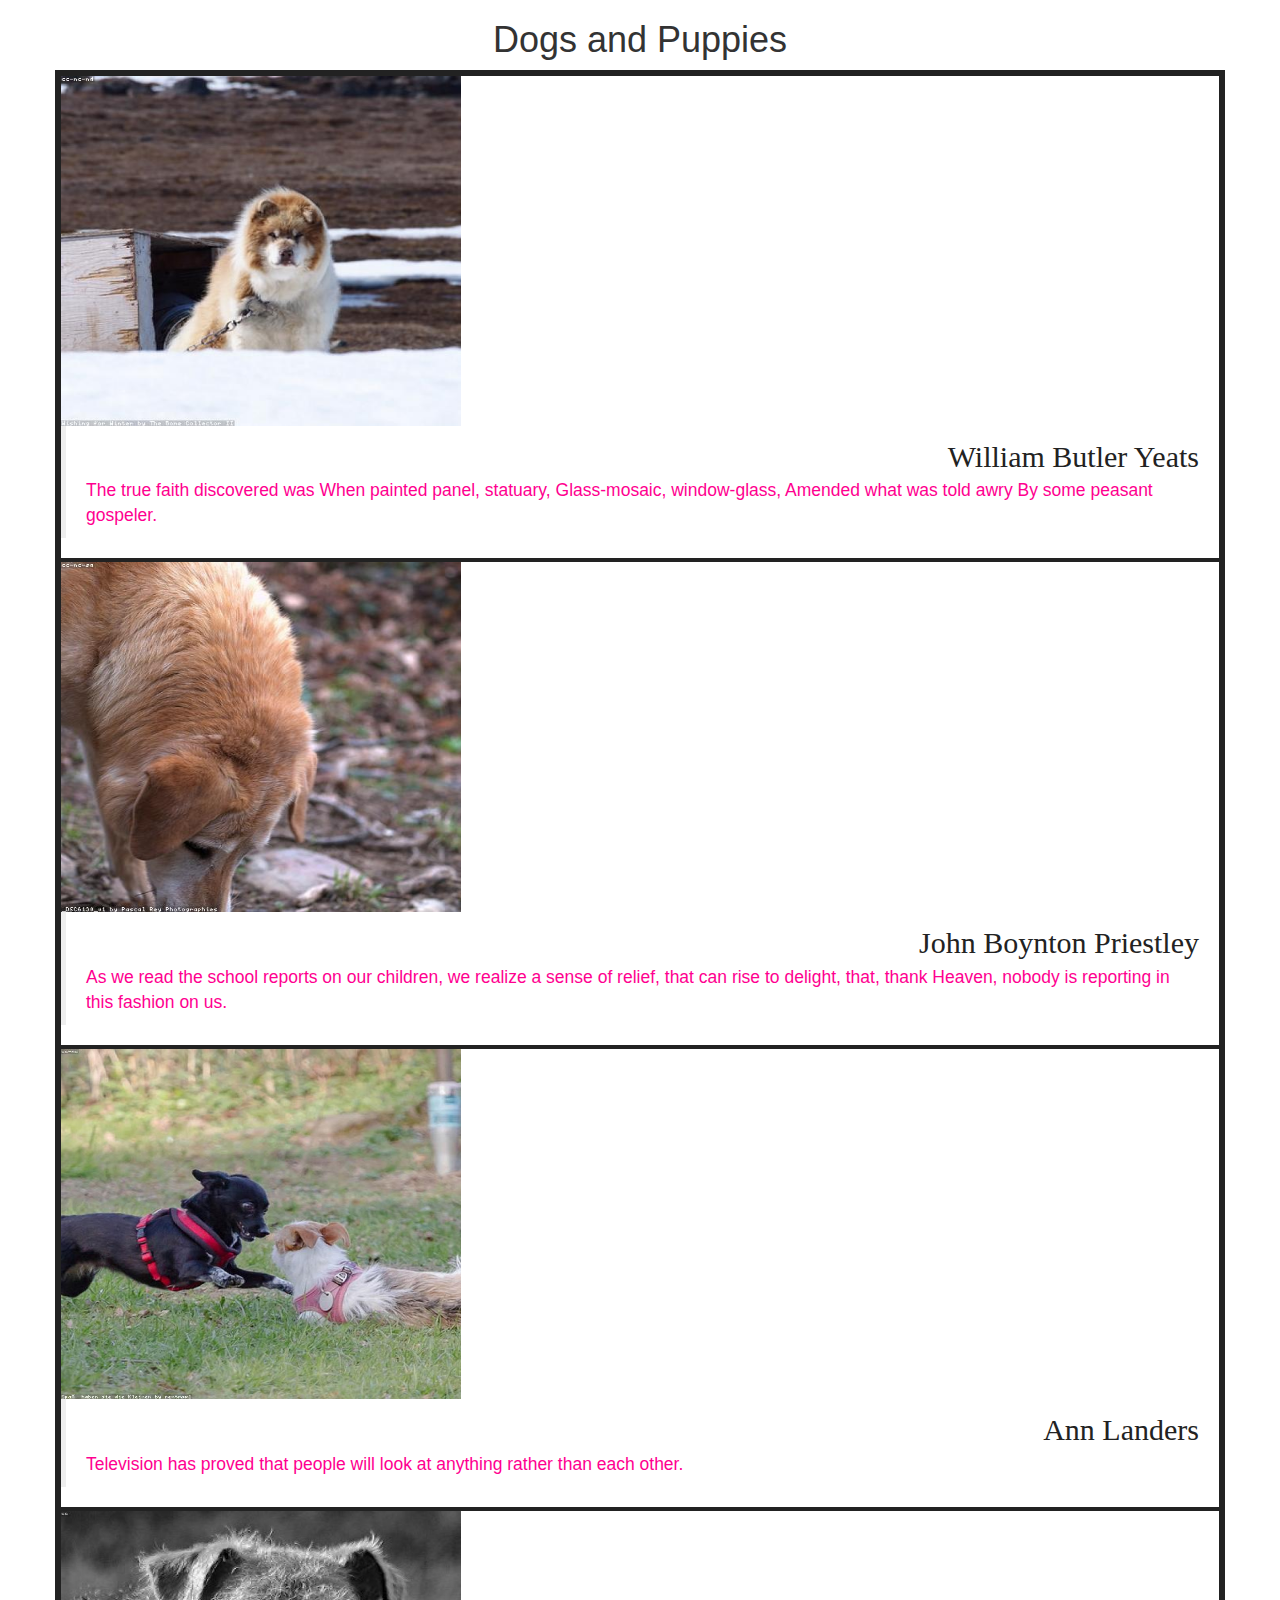
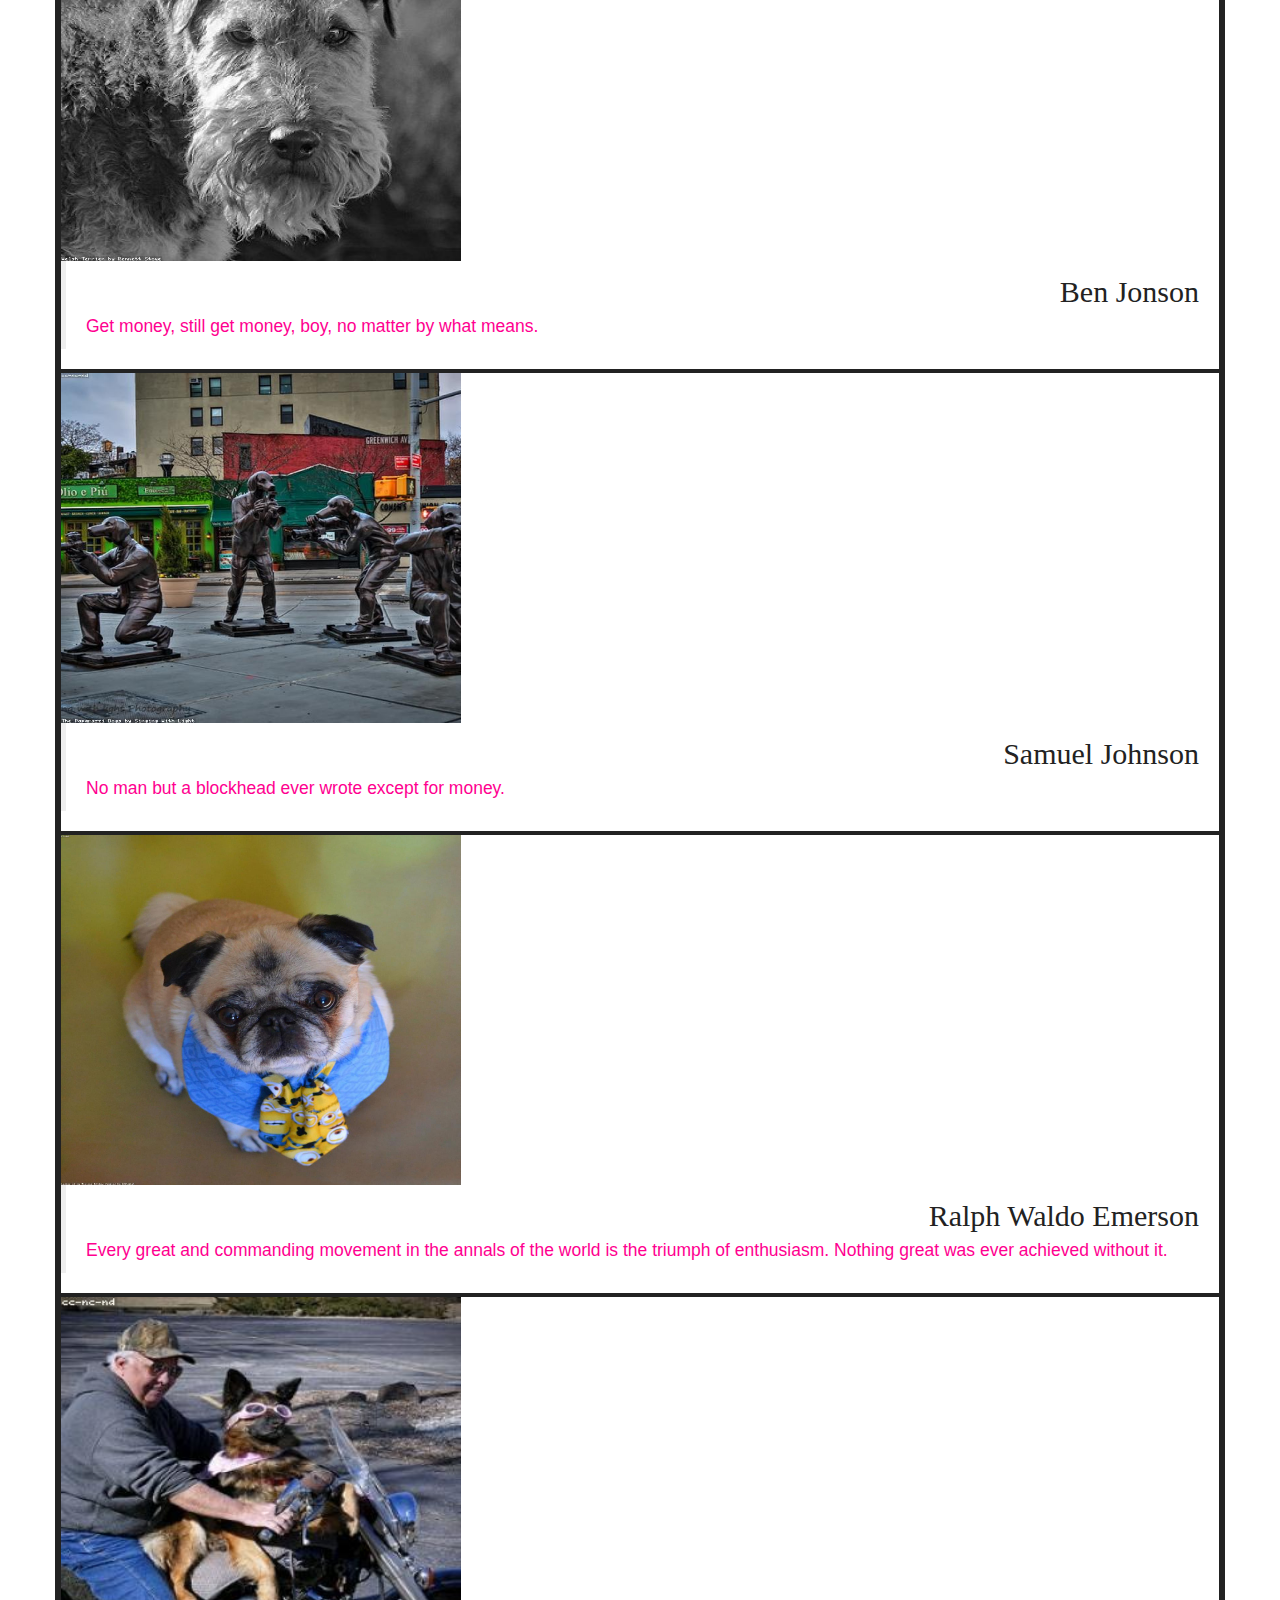
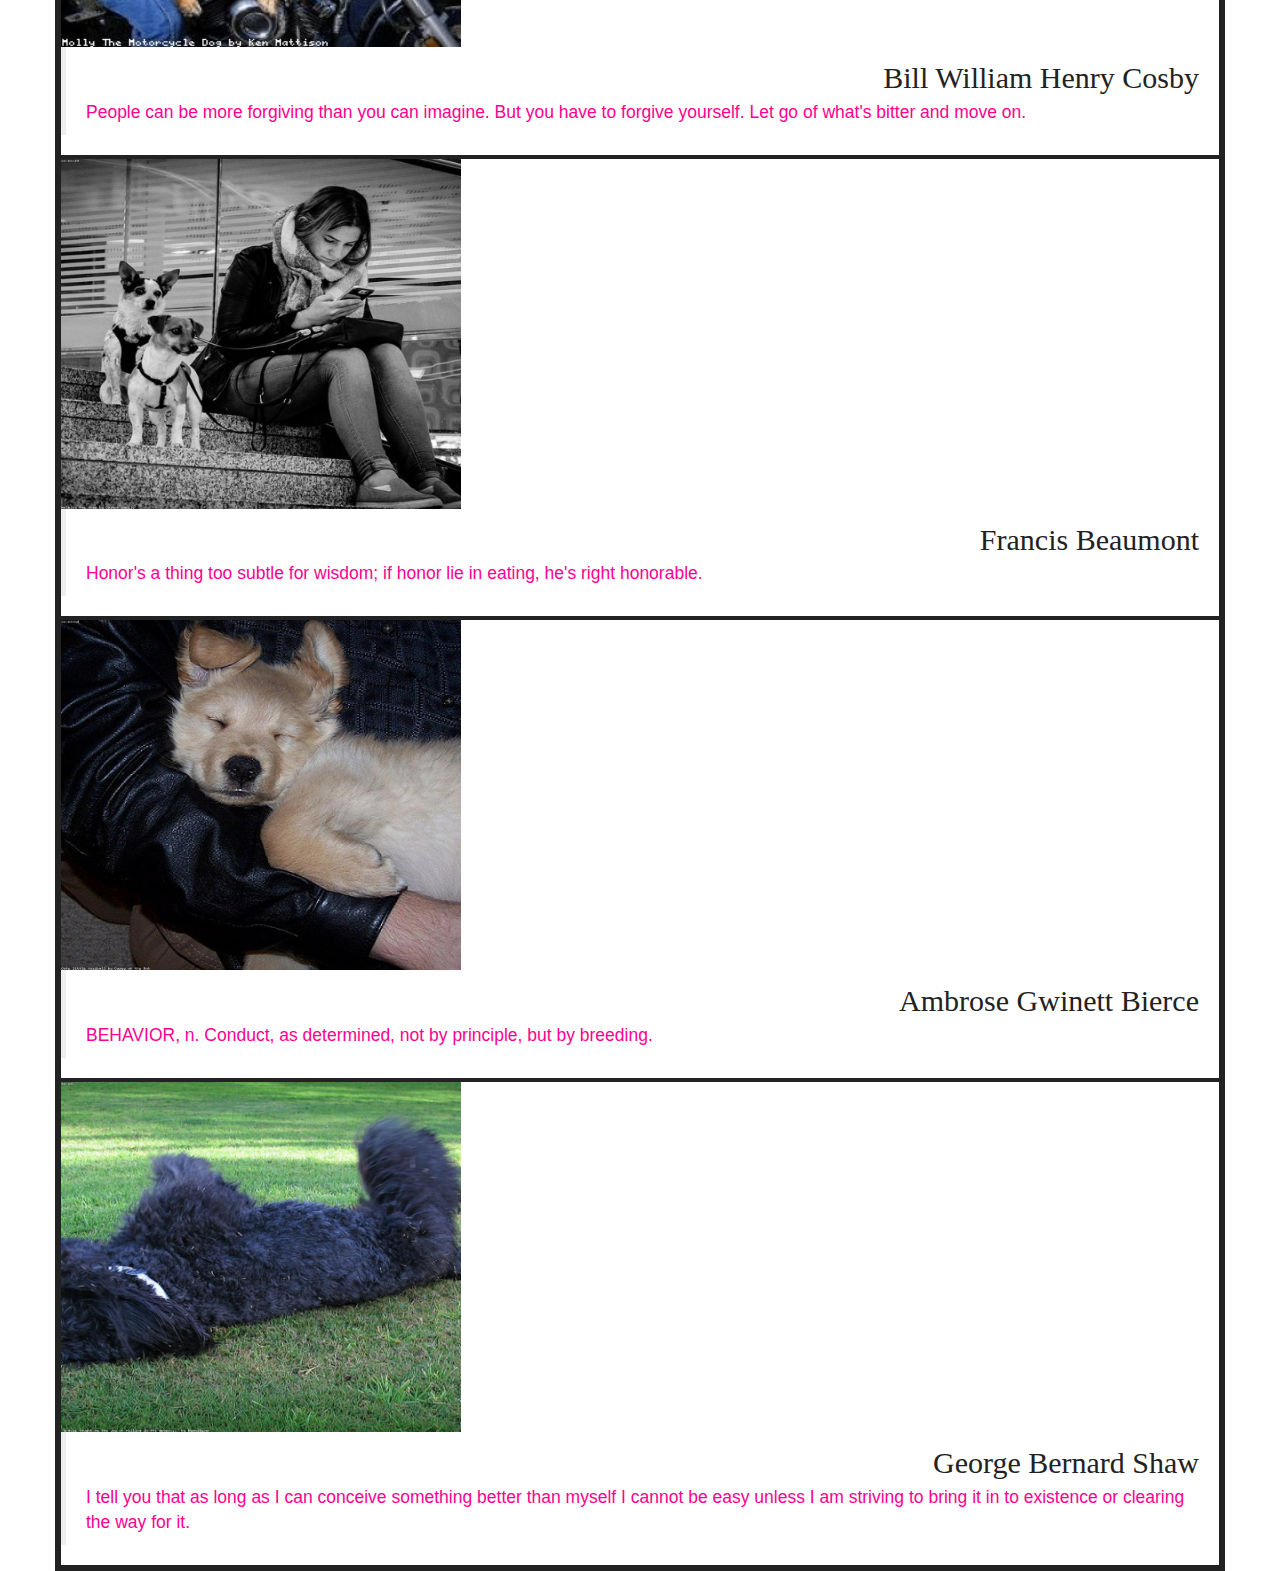
<file: Bootstrap/index.html>
<!doctype html>
<html>
    <head>
        <meta charset="utf-8">
        <meta name="viewport" content="width=device-width, initial-scale=1.0">
        <title>Dogs and Puppies - 10002444</title>
        <link rel="stylesheet" href="css/styles.css" type="text/css" >
        <link rel="stylesheet" href="css/bootstrap.min.css" type"text/css">
    </head>
    <body>
        <!-- Content begins here -->
        
        <h1>Dogs and Puppies</h1>
        
        <div class="container" >
            <div class ="row">
                <div class= "cm-sm-4">
                    <img class="img.responsive" src="images/dogs01.jpg" alt="dog01" >
                    <blockquote>
                        <p>William Butler Yeats</p>
                        The true faith discovered was When painted panel, statuary, Glass-mosaic, window-glass, Amended what was told awry By some peasant gospeler.
                    </blockquote>
                </div>
                <div class= "cm-sm-4">
                    <img class="img2" src="images/dogs02.jpg" alt="dog02" >
                    <blockquote>
                        <p>John Boynton Priestley</p>
                        As we read the school reports on our children, we realize a sense of relief, that can rise to delight, that, thank Heaven, nobody is reporting in this fashion on us.
                    </blockquote>
                </div>
                <div class= "cm-sm-4">
                    <img class="thickborder" src="images/dogs03.jpg" alt="dog03" >
                    <blockquote>
                        <p>Ann Landers </p>
                        Television has proved that people will look at anything rather than each other. 
                    </blockquote>

                </div>
                <div class= "cm-sm-4">
                    <img class="thickborder" src="images/dogs04.jpg" alt="dog04" >
                    <blockquote>
                        <p>Ben Jonson</p>
                    Get money, still get money, boy, no matter by what means.
                    </blockquote>

                </div>
                <div class= "cm-sm-4">
                    <img class="thickborder" src="images/dogs05.jpg" alt="dog05" >
                    <blockquote>
                        <p>Samuel Johnson</p>
                        No man but a blockhead ever wrote except for money.
                    </blockquote>

                </div>
                <div class= "cm-sm-4">
                    <img class="thickborder" src="images/dogs06.jpg" alt="dog06" >
                    <blockquote>
                        <p>Ralph Waldo Emerson</p>
                        Every great and commanding movement in the annals of the world is the triumph of enthusiasm. Nothing great was ever achieved without it.
                    </blockquote>

                </div>
                <div class= "cm-sm-4">
                    <img class="thickborder" src="images/dogs07.jpg" alt="dog07" >
                    <blockquote>
                        <p>Bill William Henry Cosby</p>
                        People can be more forgiving than you can imagine. But you have to forgive yourself. Let go of what's bitter and move on.
                    </blockquote>

                </div>
                <div class= "cm-sm-4">
                    <img class="thickborder" src="images/dogs08.jpg" alt="dog08" >
                    <blockquote>
                        <p>Francis Beaumont</p>
                        Honor's a thing too subtle for wisdom; if honor lie in eating, he's right honorable.
                    </blockquote>
                </div>
                <div class= "cm-sm-4"> 
                    <img class="thickborder" src="images/dogs09.jpg" alt="dog09" >
                    <blockquote>
                        <p>Ambrose Gwinett Bierce</p>
                        BEHAVIOR, n. Conduct, as determined, not by principle, but by breeding.
                    </blockquote>
                </div>
                <div class= "cm-sm-4">
                    <img class="thickborder" src="images/dogs10.jpg" alt="dog10" >
                    <blockquote>
                        <p>George Bernard Shaw</p>
                        I tell you that as long as I can conceive something better than myself I cannot be easy unless I am striving to bring it in to existence or clearing the way for it.
                    </blockquote>
                </div>
            </div>
        </div>

        <!-- Content ends here -->
        <script src=""></script>
    </body>
</html>
</file>
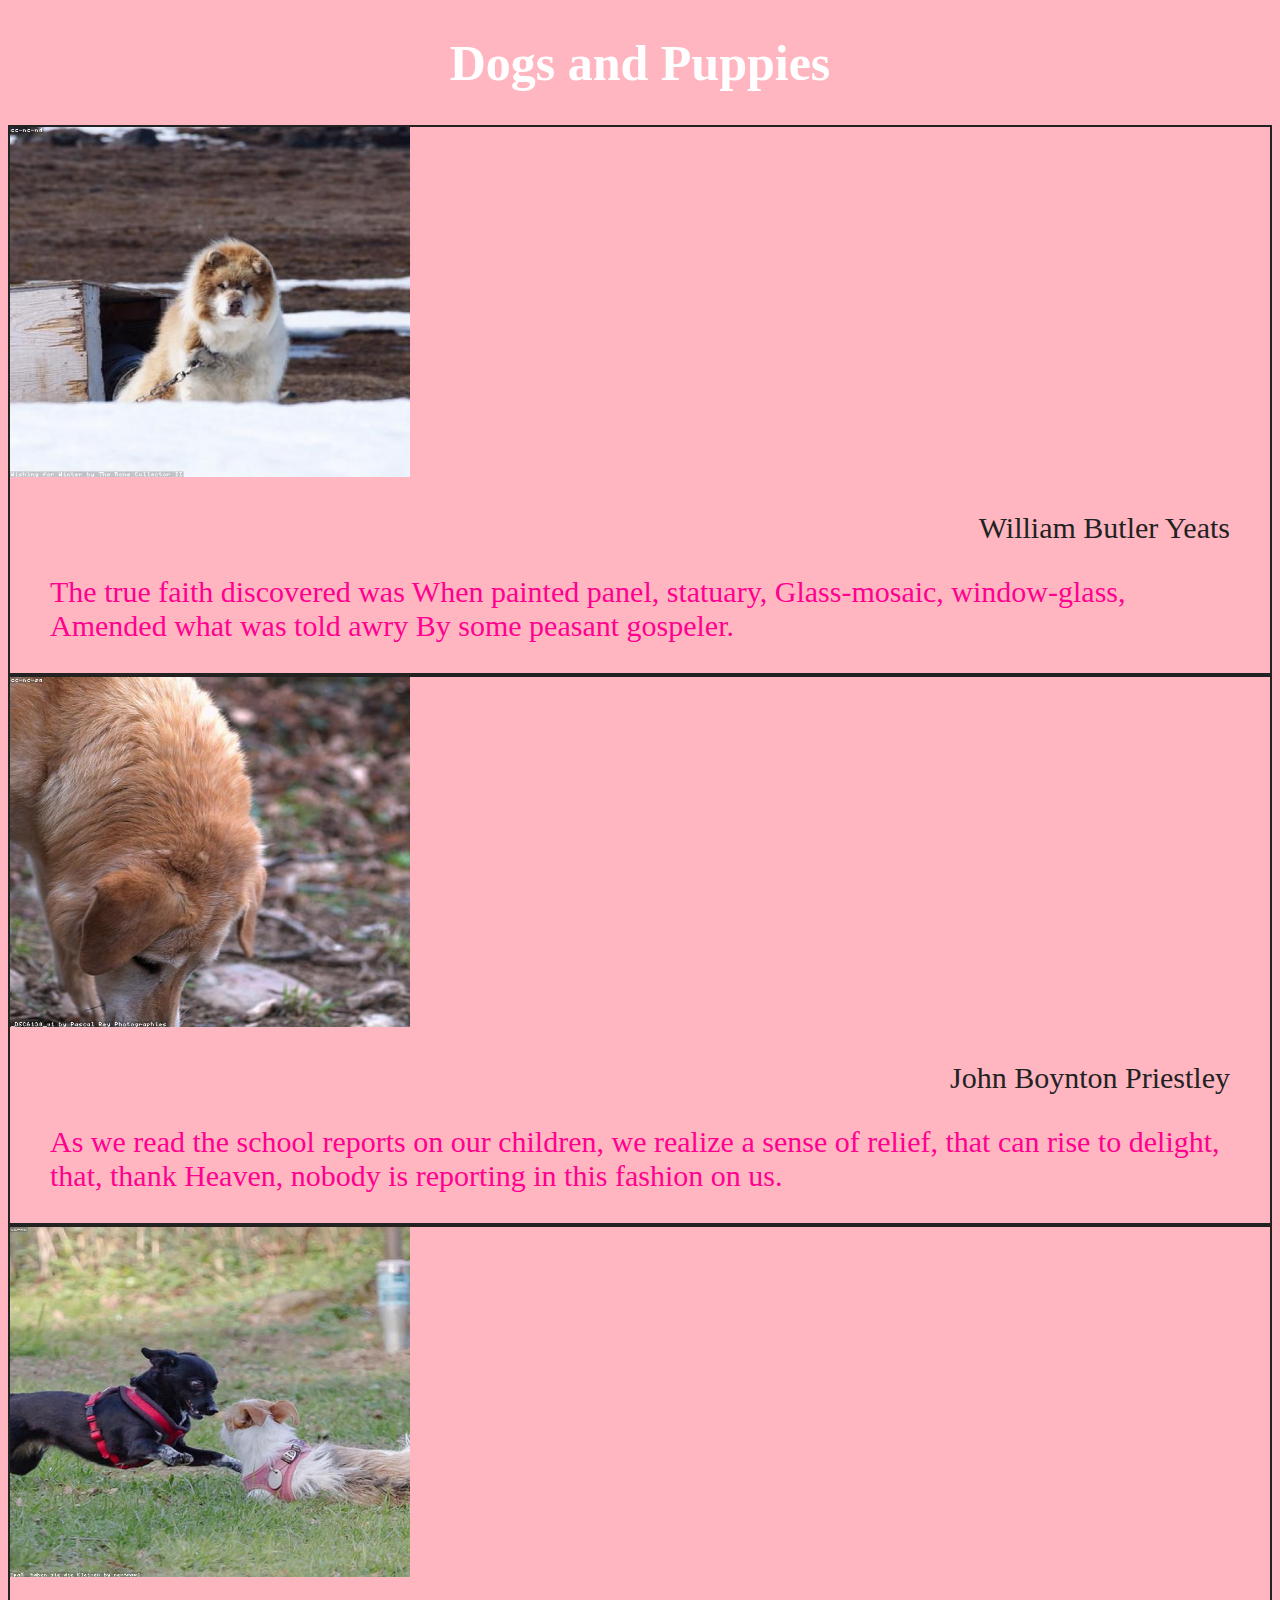
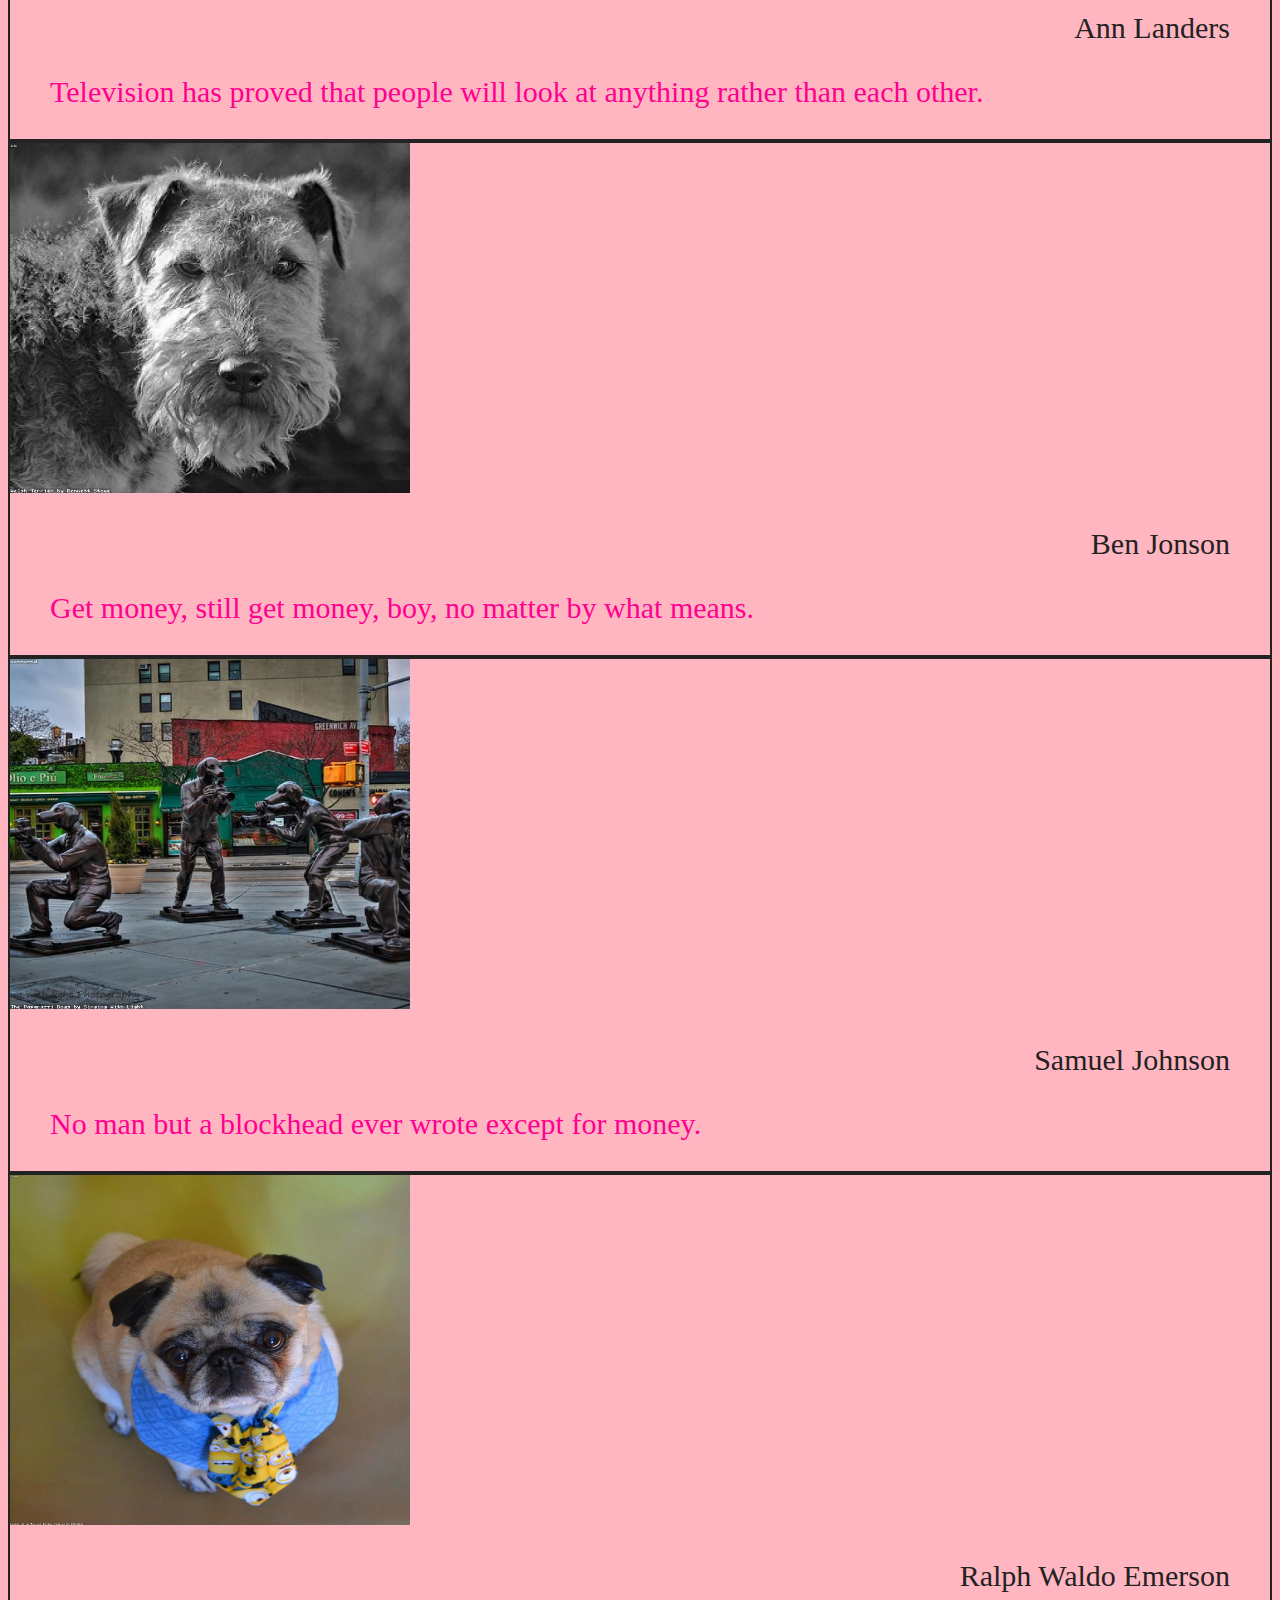
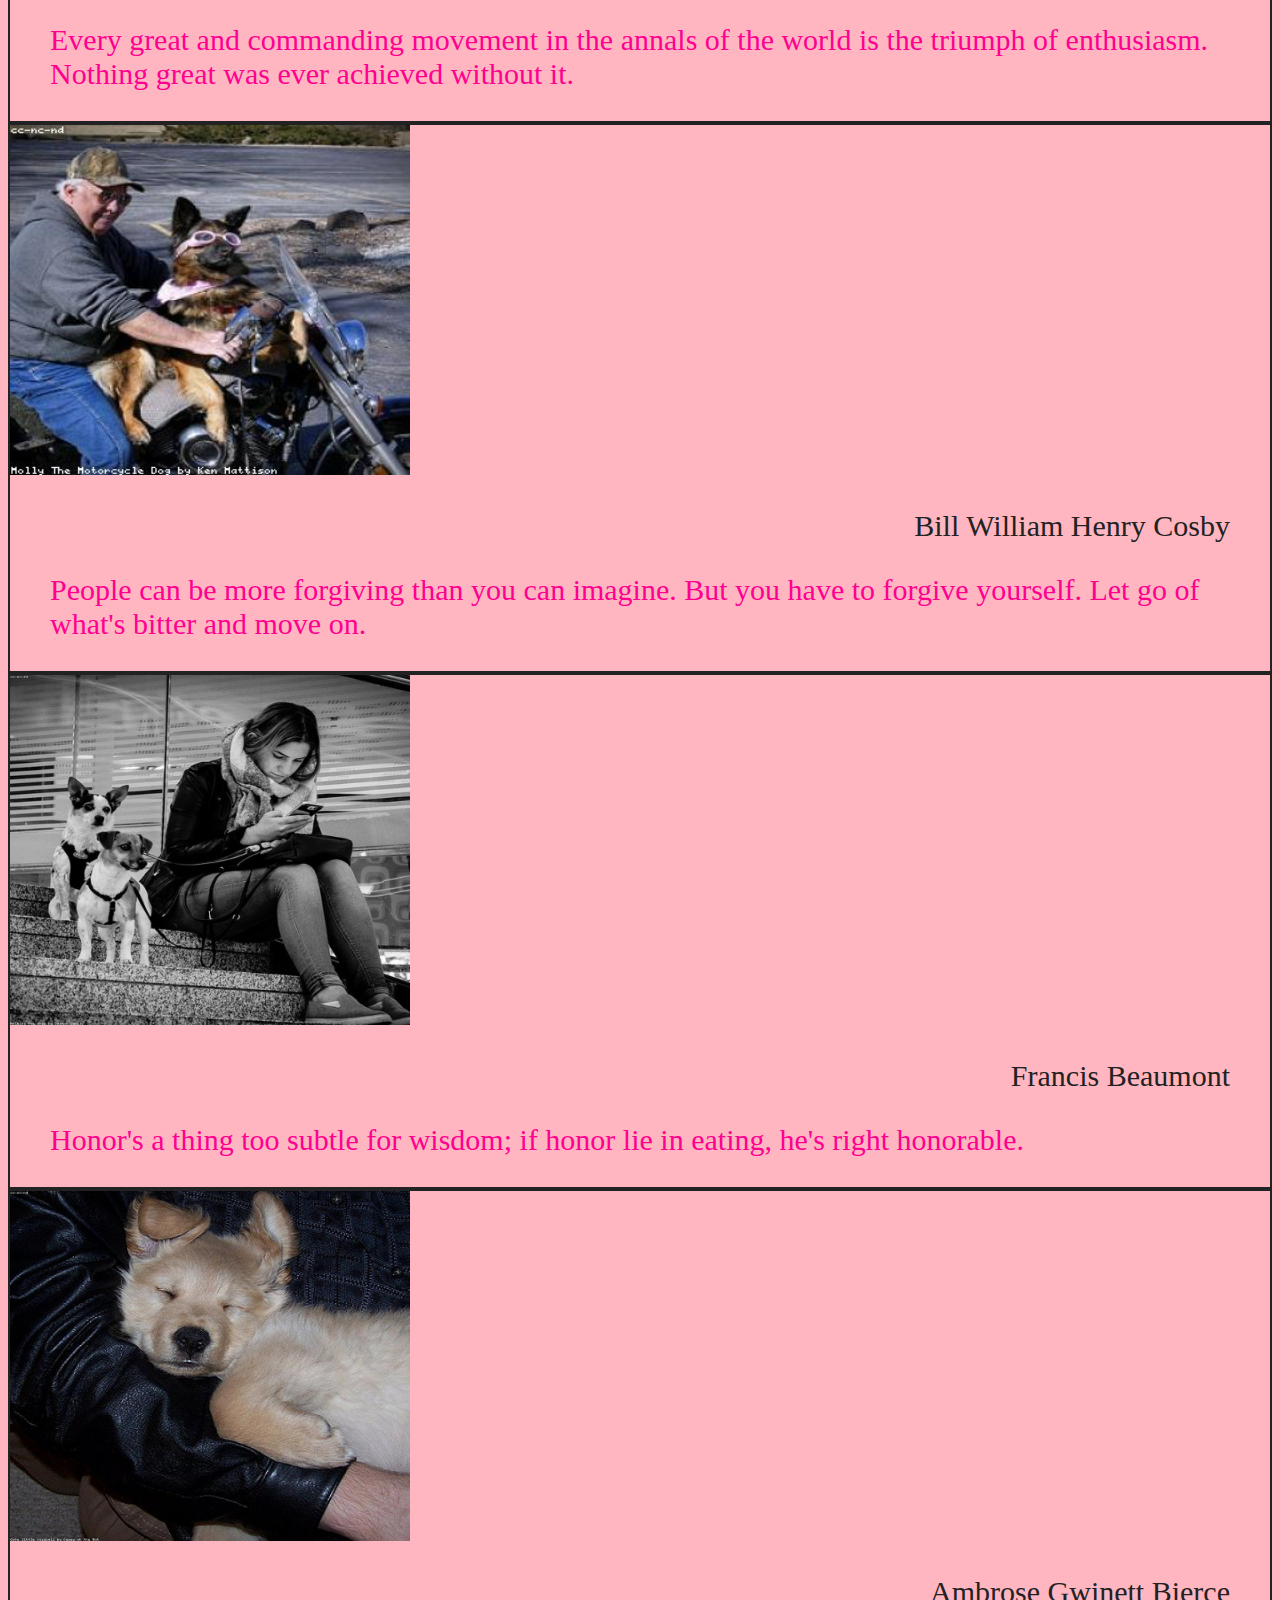
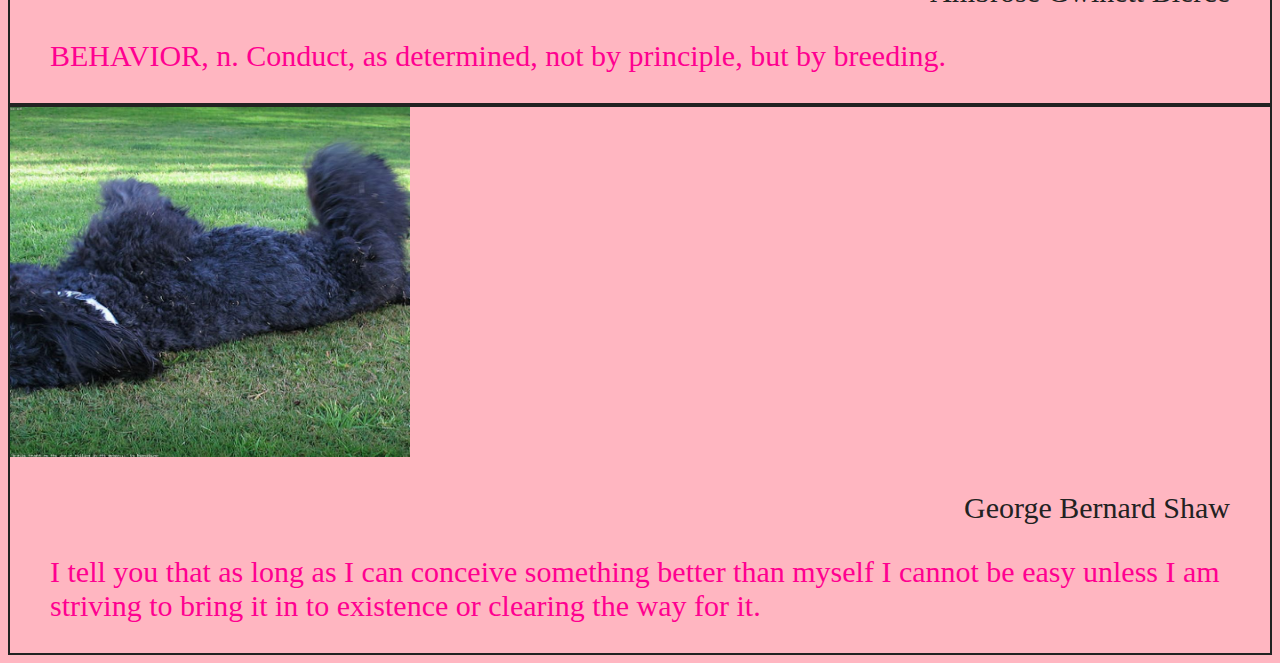
<file: Manual Website/index.html>
<!doctype html>
<html>
    <head>
        <meta charset="utf-8">
        <meta name="viewport" content="width=device-width, initial-scale=1.0">
        <title>Dogs and Puppies - 10002444</title>
        <link rel="stylesheet" href="css/styles.css" type="text/css" >
    </head>
    <body>
        <!-- Content begins here -->
        
        <h1>Dogs and Puppies</h1>
        
        <div>
            <img class="thickborder" src="images/dogs01.jpg" alt="dog01" >
            <blockquote>
                <p>William Butler Yeats</p>
                The true faith discovered was When painted panel, statuary, Glass-mosaic, window-glass, Amended what was told awry By some peasant gospeler.
            </blockquote>
        </div>

        <div>
            <img class="thickborder" src="images/dogs02.jpg" alt="dog02" >
            <blockquote>
                <p>John Boynton Priestley</p>
                As we read the school reports on our children, we realize a sense of relief, that can rise to delight, that, thank Heaven, nobody is reporting in this fashion on us.
            </blockquote>
        </div>
        <div>
            <img class="thickborder" src="images/dogs03.jpg" alt="dog03" >
            <blockquote>
                <p>Ann Landers </p>
                Television has proved that people will look at anything rather than each other. 
            </blockquote>

        </div>
        <div>
            <img class="thickborder" src="images/dogs04.jpg" alt="dog04" >
            <blockquote>
                <p>Ben Jonson</p>
               Get money, still get money, boy, no matter by what means.
            </blockquote>

        </div>
        <div>
            <img class="thickborder" src="images/dogs05.jpg" alt="dog05" >
            <blockquote>
                <p>Samuel Johnson</p>
                No man but a blockhead ever wrote except for money.
            </blockquote>

        </div>
        <div>
            <img class="thickborder" src="images/dogs06.jpg" alt="dog06" >
            <blockquote>
                <p>Ralph Waldo Emerson</p>
                Every great and commanding movement in the annals of the world is the triumph of enthusiasm. Nothing great was ever achieved without it.
            </blockquote>

        </div>
        <div>
            <img class="thickborder" src="images/dogs07.jpg" alt="dog07" >
            <blockquote>
                <p>Bill William Henry Cosby</p>
                People can be more forgiving than you can imagine. But you have to forgive yourself. Let go of what's bitter and move on.
            </blockquote>

        </div>
        <div>
            <img class="thickborder" src="images/dogs08.jpg" alt="dog08" >
            <blockquote>
                <p>Francis Beaumont</p>
                Honor's a thing too subtle for wisdom; if honor lie in eating, he's right honorable.
            </blockquote>
           </div>
           <div>
            <img class="thickborder" src="images/dogs09.jpg" alt="dog09" >
            <blockquote>
                <p>Ambrose Gwinett Bierce</p>
                BEHAVIOR, n. Conduct, as determined, not by principle, but by breeding.
            </blockquote>
           </div>
        <div>
            <img class="thickborder" src="images/dogs10.jpg" alt="dog10" >
            <blockquote>
                <p>George Bernard Shaw</p>
                I tell you that as long as I can conceive something better than myself I cannot be easy unless I am striving to bring it in to existence or clearing the way for it.
            </blockquote>
           </div>

        <!-- Content ends here -->
        <script src=""></script>
    </body>
</html>
</file>
<file: Bootstrap/css/styles.css>
:root {
    --size:20px;
}
h1 {
    text-align: center;
    font-size: 50;
}
p {
    font-family: verdana;
    font-size: var(--size);
    text-align: right;
    color: #222;
}
img {
    height: 350px;
    width: 400px;
    display: inline-block;
}
blockquote {
     font-size: 20px;
     color: rgb(255, 0, 144);
}
div {
    border: 2px solid #222;
}
@media (min-width: 1000px) {
    blockquote{
        font-size: 30px;
    }
    p{
        font-size: 30px;
    }
}
</file>
<file: Manual Website/css/styles.css>
:root {
   --size:40px;
}
body{
    background-color: lightpink;
}
h1 {
    color: white;
    text-align: center;
    font-size: 50px;
}
p {
    font-family: verdana;
    font-size: var(--size);
    text-align: right;
    color: #222;
}
img {
    height: 350px;
    width: 400px;
    display: inline-block;
}
blockquote {
     font-size: 20px;
     color: rgb(255, 0, 144);
}
div {
    border: 2px solid #222;
}
@media (min-width: 1000px) {
    blockquote{
        font-size: 30px;
    }
    p{
        font-size: 30px;
    }
}
</file>
